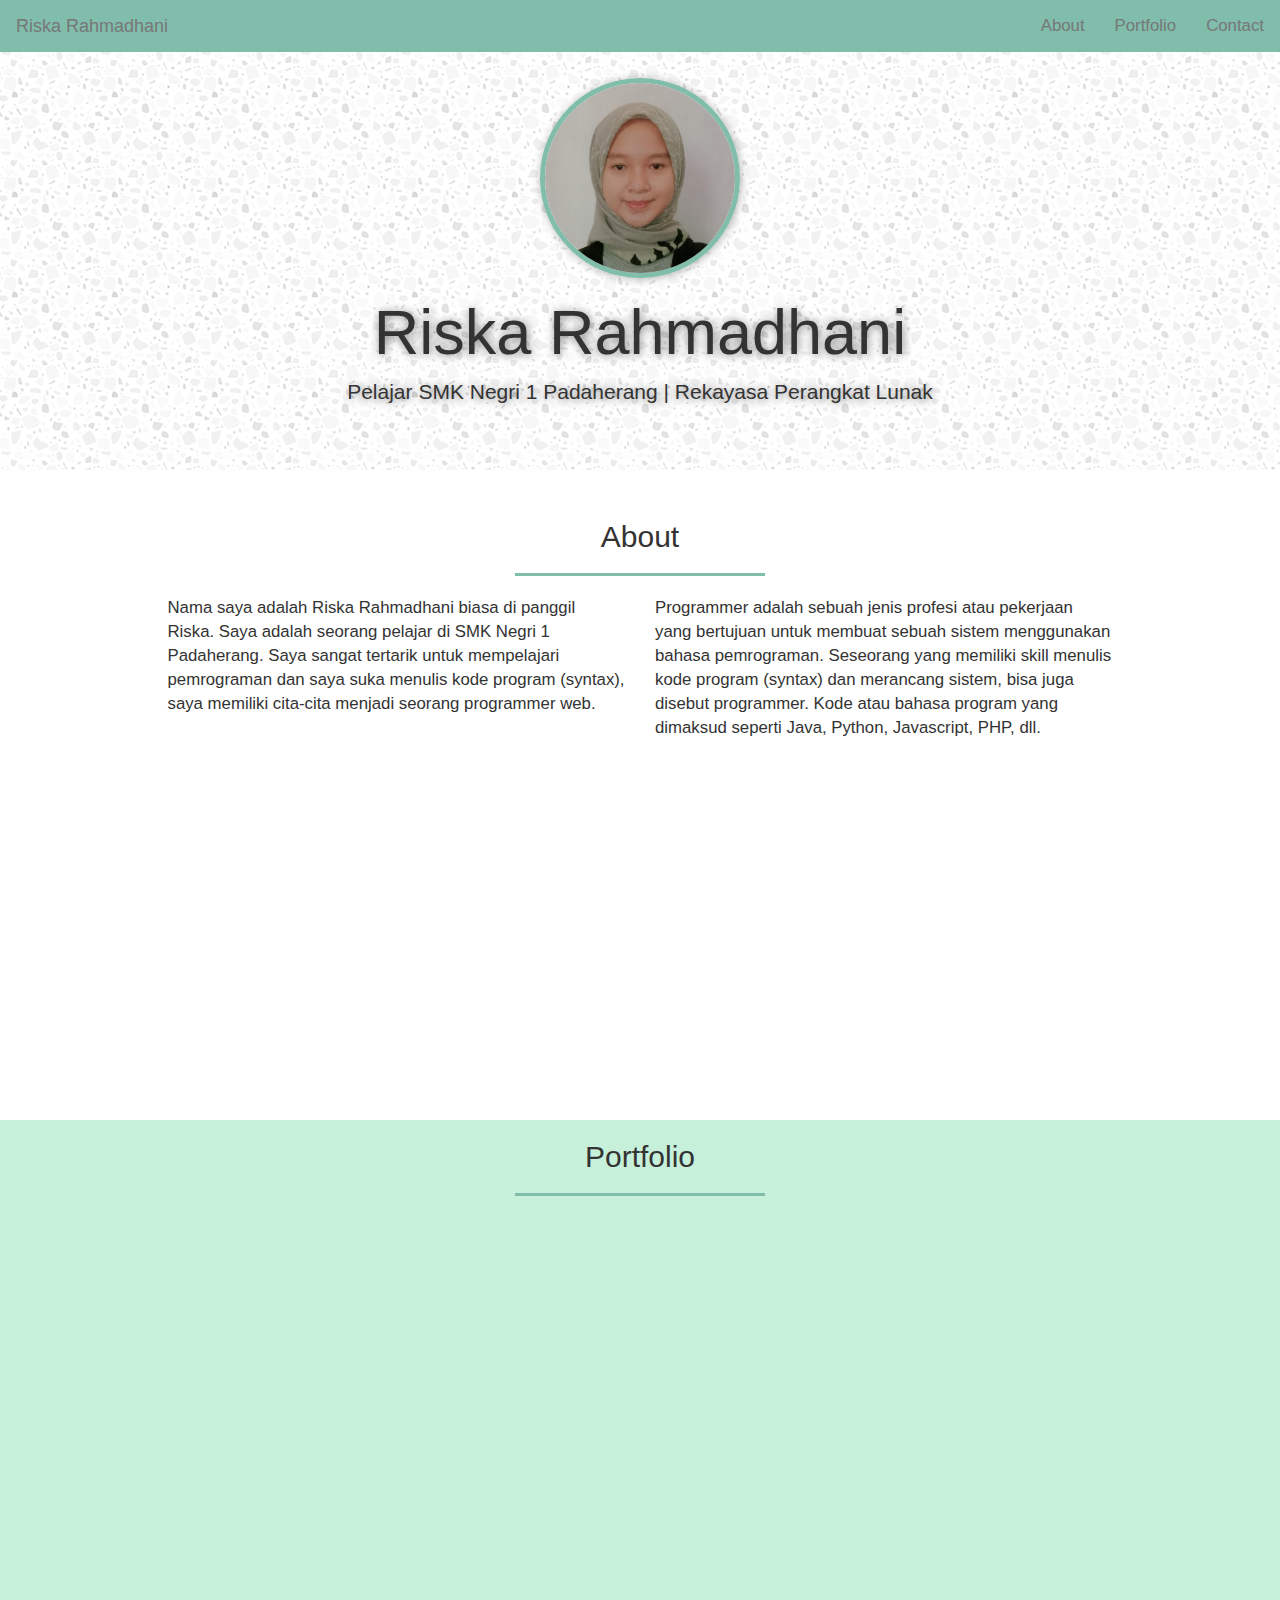
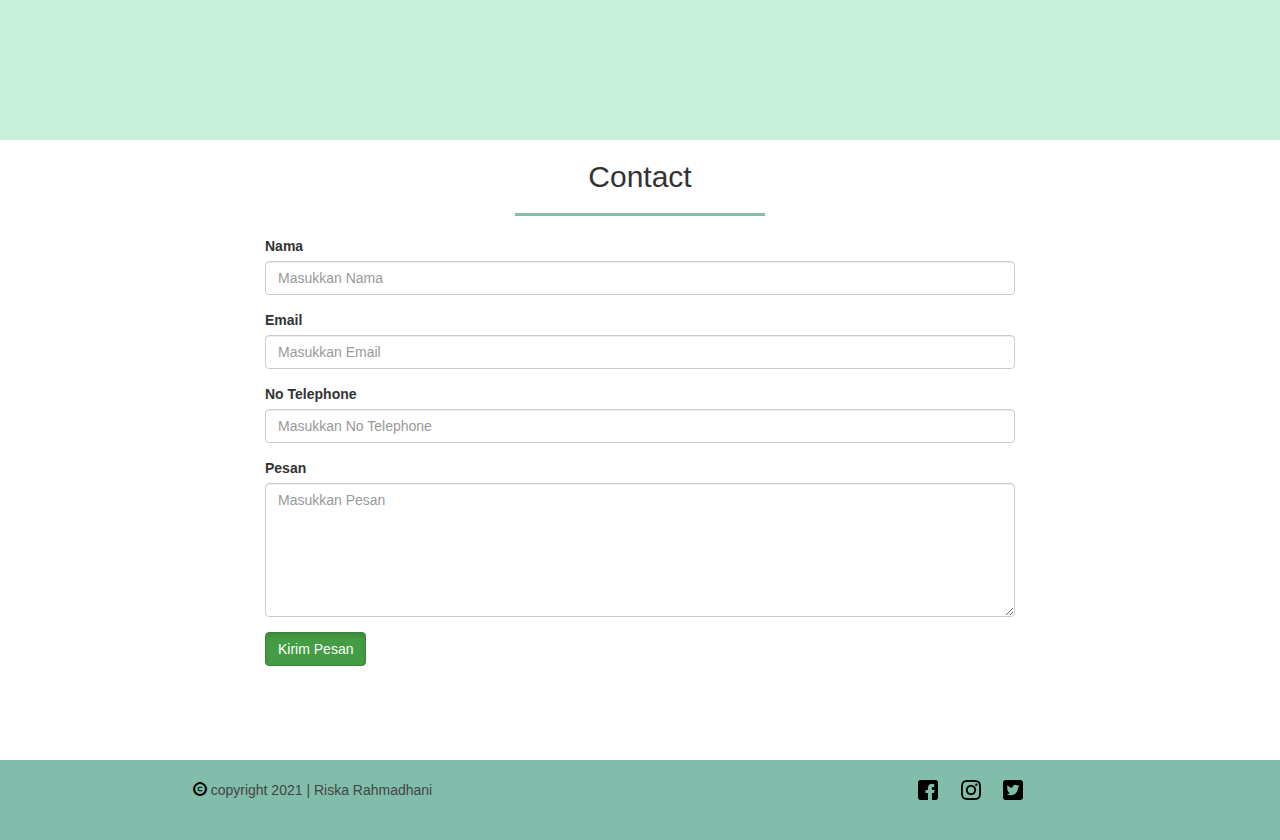
<file: index.html>
<!DOCTYPE html>
<html lang="en" id="home">
  <head>
    <meta charset="utf-8" />
    <meta http-equiv="X-UA-Compatible" content="IE=edge" />
    <meta name="viewport" content="width=device-width, initial-scale=1" />
    <!-- The above 3 meta tags *must* come first in the head; any other head content must come *after* these tags -->
    <title>My Portfolio</title>

    <!-- Bootstrap -->
    <link href="css/bootstrap.min.css" rel="stylesheet" />
    <link rel="stylesheet" type="text/css" href="css/style.css" />

    <!-- HTML5 shim and Respond.js for IE8 support of HTML5 elements and media queries -->
    <!-- WARNING: Respond.js doesn't work if you view the page via file:// -->
    <!--[if lt IE 9]>
      <script src="https://oss.maxcdn.com/html5shiv/3.7.3/html5shiv.min.js"></script>
      <script src="https://oss.maxcdn.com/respond/1.4.2/respond.min.js"></script>
    <![endif]-->
  </head>
  <body>
    <!-- navbar -->
    <nav class="navbar navbar-default navbar-fixed-top">
      <div class="container-fluid">
        <div class="navbar-header">
          <button type="button" class="navbar-toggle collapsed" data-toggle="collapse" data-target="#bs-example-navbar-collapse-1" aria-expanded="false">
            <span class="sr-only">Toggle navigation</span>
            <span class="icon-bar"></span>
            <span class="icon-bar"></span>
            <span class="icon-bar"></span>
          </button>
          <a class="navbar-brand page-scroll" href="#home">Riska Rahmadhani</a>
        </div>

        <div class="collapse navbar-collapse" id="bs-example-navbar-collapse-1">
          <ul class="nav navbar-nav navbar-right">
            <li><a href="#about" class="page-scroll">About</a></li>
            <li><a href="#portfolio" class="page-scroll">Portfolio</a></li>
            <li><a href="#contact" class="page-scroll">Contact</a></li>
          </ul>
        </div>
      </div>
    </nav>
    <!-- akhir navbar -->

    <!-- Jumbotron -->
    <div class="jumbotron text-center">
      <img src="img/profile.jpg" alt="" class="img-circle" />
      <h1>Riska Rahmadhani</h1>
      <p>Pelajar SMK Negri 1 Padaherang | Rekayasa Perangkat Lunak</p>
    </div>
    <!-- Akhir Jumbotron -->

    <!-- About -->
    <section class="about" id="about">
      <div class="container">
        <div class="row">
          <div class="col-sm-12">
            <h2 class="text-center">About</h2>
            <hr />
          </div>
        </div>
        <div class="row">
          <div class="col-sm-5 col-sm-offset-1">
            <p class="pKiri">
              Nama saya adalah Riska Rahmadhani biasa di panggil Riska. Saya adalah seorang pelajar di SMK Negri 1 Padaherang. Saya sangat tertarik untuk mempelajari pemrograman dan saya suka menulis kode program (syntax), saya memiliki
              cita-cita menjadi seorang programmer web.
            </p>
          </div>
          <div class="col-sm-5">
            <p class="pKanan">
              Programmer adalah sebuah jenis profesi atau pekerjaan yang bertujuan untuk membuat sebuah sistem menggunakan bahasa pemrograman. Seseorang yang memiliki skill menulis kode program (syntax) dan merancang sistem, bisa juga
              disebut programmer. Kode atau bahasa program yang dimaksud seperti Java, Python, Javascript, PHP, dll.
            </p>
          </div>
        </div>
      </div>
    </section>
    <!-- Akhir About -->

    <!-- portfolio -->
    <section class="portfolio" id="portfolio">
      <div class="container">
        <div class="row">
          <div class="col-sm-12 text-center">
            <h2>Portfolio</h2>
            <hr />
          </div>
        </div>

        <div class="row">
          <div class="col-sm-4">
            <a href="tugas/tugas1/index.html" class="thumbnail">
              <img src="img/1.png" />
            </a>
          </div>
          <div class="col-sm-4">
            <a href="tugas/tugas2/index.html" class="thumbnail">
              <img src="img/2.png" />
            </a>
          </div>
          <div class="col-sm-4">
            <a href="tugas/tugas3/index.html" class="thumbnail">
              <img src="img/3.png" />
            </a>
          </div>
          <div class="col-sm-4">
            <a href="tugas/latcss_riska/index.html" class="thumbnail">
              <img src="img/4.png" />
            </a>
          </div>
          <div class="col-sm-4">
            <a href="tugas/Tugas5_form/index.html" class="thumbnail">
              <img src="img/5.png" />
            </a>
          </div>
          <div class="col-sm-4">
            <a href="https://riskarahmadhani.github.io/Pangandaran-Tour/" class="thumbnail">
              <img src="img/6.png" />
            </a>
          </div>
        </div>
      </div>
    </section>
    <!-- Akhir portfolio -->

    <!-- contact -->
    <section class="contact" id="contact">
      <div class="container">
        <div class="row">
          <div class="col-sm-12 text-center">
            <h2>Contact</h2>
            <hr />
          </div>
        </div>

        <div class="row">
          <div class="col-sm-8 col-sm-offset-2">
            <form>
              <div class="form-group">
                <label for="nama">Nama</label>
                <input type="text" id="nama" class="form-control" placeholder="Masukkan Nama" />
              </div>
              <div class="form-group">
                <label for="email">Email</label>
                <input type="email" id="email" class="form-control" placeholder="Masukkan Email" />
              </div>
              <div class="form-group">
                <label for="telp">No Telephone</label>
                <input type="tel" name="" id="telp" class="form-control" placeholder="Masukkan No Telephone" />
              </div>
              <div class="form-group">
                <label for="pesan">Pesan</label>
                <textarea class="form-control" rows="6" placeholder="Masukkan Pesan"></textarea>
              </div>
              <button type="submit" class="btn btn-success active">Kirim Pesan</button>
            </form>
          </div>
        </div>
      </div>
    </section>
    <!-- akhir contact -->

    <!-- footer -->
    <footer>
      <div class="row text-center">
        <div class="col-md-6">
          <p><i class="glyphicon glyphicon-copyright-mark"></i> copyright 2021 | Riska Rahmadhani</p>
        </div>
        <div class="col-md-6">
          <a href="#"><img src="img/facebook.png" /></a>
          <a href="https://www.instagram.com/rahmadhani4902/"><img src="img/instagram.png" /></a>
          <a href="#"><img src="img/twitter.png" /></a>
        </div>
      </div>
    </footer>
    <!-- akhir footer -->
    <!-- jQuery (necessary for Bootstrap's JavaScript plugins) -->
    <script src="js/jquery-3.6.0.min.js"></script>
    <!-- Include all compiled plugins (below), or include individual files as needed -->
    <script src="js/bootstrap.min.js"></script>

    <script src="js/script.js"></script>
  </body>
</html>
</file>
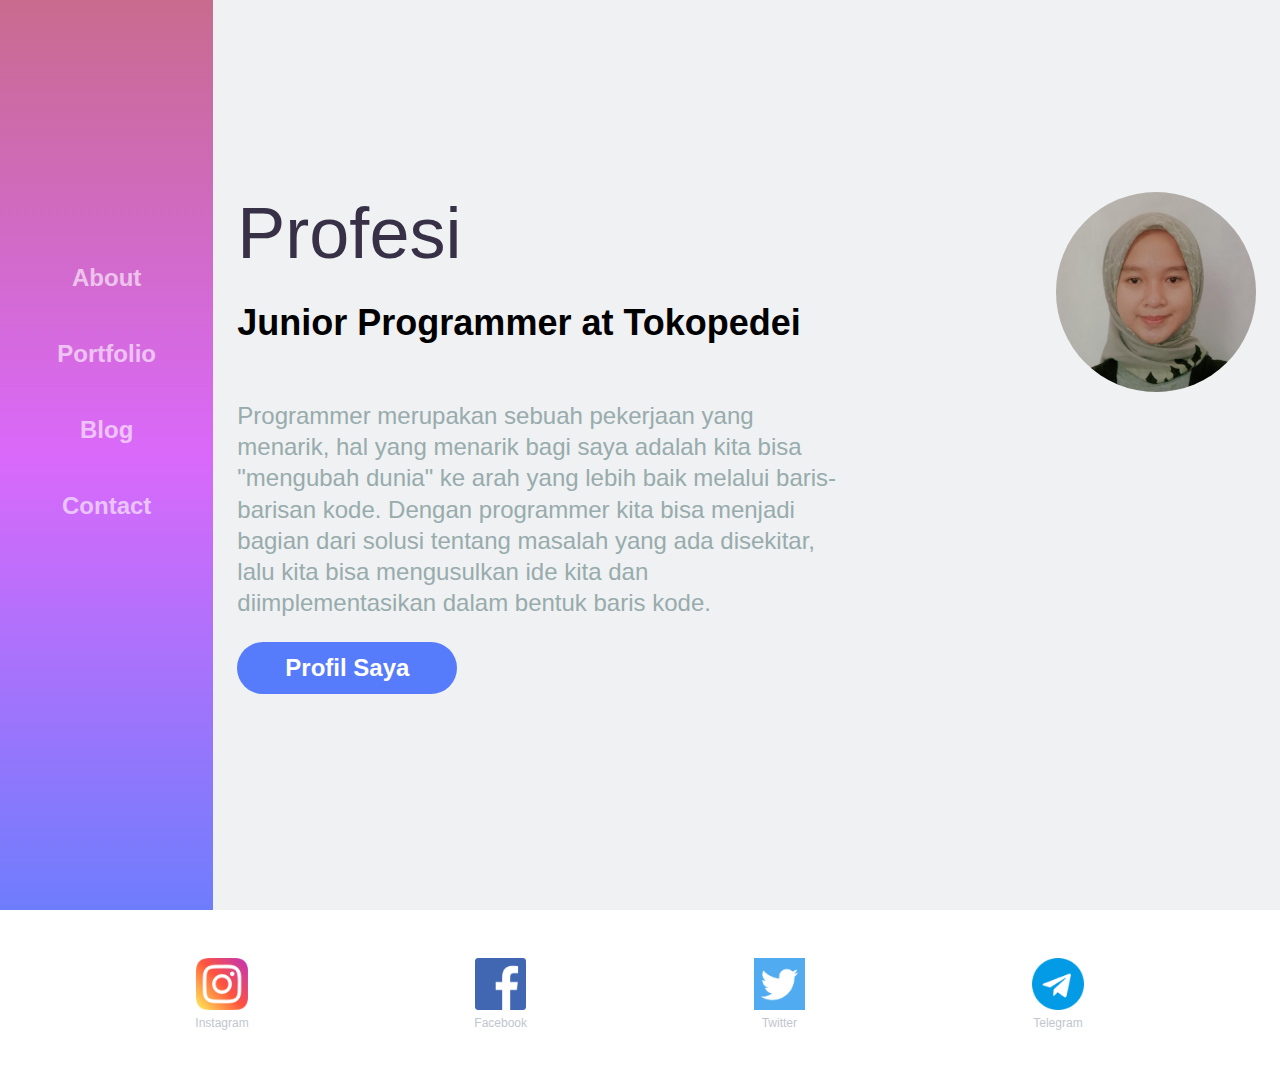
<file: latcss_riska/index.html>
<!DOCTYPE html>
<html>
<head>
	<meta charset="utf-8">
	<meta name="viewport" content="width=device-width, initial-scale=1.0">
	<title>Web Portfolio Riska Rahmadhani</title>
	<link rel="stylesheet" type="text/css" href="css/style.css">
</head>
<body>
	<div class="container">
		<div class="sidebar">
			<nav>
				<ul>
					<li><a href="">About</a></li>
					<li><a href="">Portfolio</a></li>
					<li><a href="">Blog</a></li>
					<li><a href="">Contact</a></li>
				</ul>
			</nav>
		</div>
		<div class="content">
			<section class="hero">
				<img src="images/profile.jpg" alt="Profil Riska Rahmadhani">
				<div class="hero-content">
					<h1>Profesi</h1><br>
					<h2>Junior Programmer at Tokopedei</h2><br><br>
					<p>Programmer merupakan sebuah pekerjaan yang menarik, hal yang menarik bagi saya adalah kita bisa "mengubah dunia" ke arah yang lebih baik melalui baris-barisan kode.
					Dengan programmer kita bisa menjadi bagian dari solusi tentang masalah yang ada disekitar, lalu kita bisa mengusulkan ide kita dan diimplementasikan dalam bentuk baris kode.</p>
					<a href="" class="action-btn">Profil Saya</a>
				</div>
			</section>
		</div>
		<div class="footer">
			<footer>
				<ul>
					<li><img src="images/instagram.png" alt="Instagram saya"><a href=""><p>Instagram</p></a></li>
					<li><img src="images/facebook.png" alt="Facebook saya"><a href=""><p>Facebook</p></a></li>
					<li><img src="images/twitter.png" alt="Twitter saya"><a href=""><p>Twitter</p></a></li>
					<li><img src="images/telegram.png" alt="Telegram saya"><a href=""><p>Telegram</p></a></li>
				</ul>
			</footer>
		</div>
	</div>
</body>
</html>
</file>
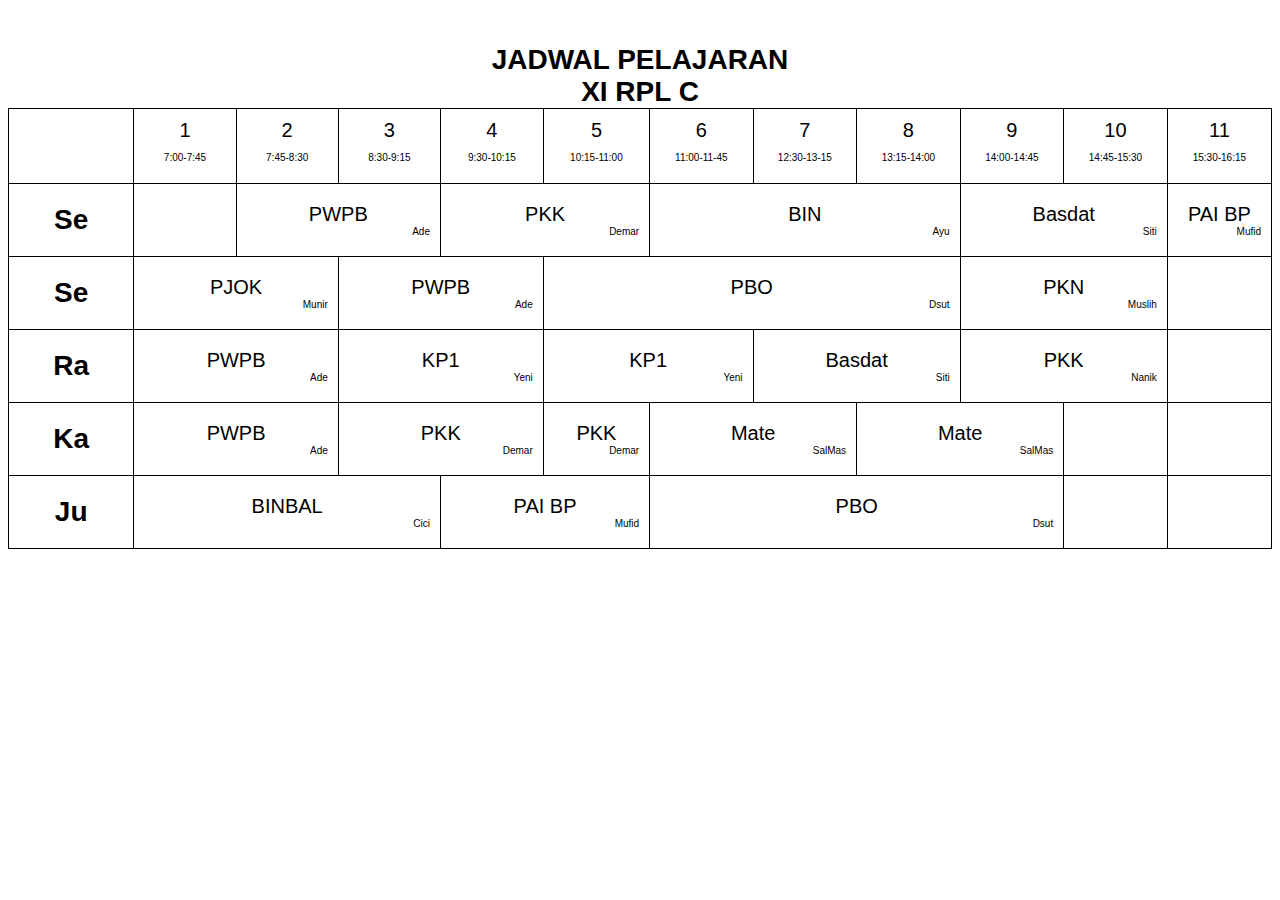
<file: tugas2/index.html>
<!DOCTYPE html>
<html>
<head>
	<meta charset="utf-8">
	<title>JADWAL PELAJARAN</title>
	<style type="text/css">
		caption{
			font-weight: bold;
			font-size: 28px;
		}
		table, th, td{
			border: 1px solid black;
			border-collapse: collapse;
			font-family: arial;

		}
		th{
			text-align: center;
			font-size: 28px;
			padding: 20px;
			width: 100px;
		}
		td{
			text-align: center;
			font-size: 20px;
			padding: 10px;
			width: 100px;
		}

		P{
			text-align: center;
			font-size: 10px;
		}
		div{
			text-align: right;
			font-size: 10px;
		}
	</style>

</head>
<body>
	<table>
		<caption>JADWAL PELAJARAN <br>XI RPL C</caption>
		<br><br>
		<tr>
			<td>  </td>
			<td>1<p>7:00-7:45</p></td>
			<td>2<p>7:45-8:30</p></td>
			<td>3<p>8:30-9:15</p></td>
			<td>4<p>9:30-10:15</p></td>
			<td>5<p>10:15-11:00</p></td>
			<td>6<p>11:00-11-45</p></td>
			<td>7<p>12:30-13-15</p></td>
			<td>8<p>13:15-14:00</p></td>
			<td>9<p>14:00-14:45</p></td>
			<td>10<p>14:45-15:30</p></td>
			<td>11<p>15:30-16:15</p></td>
		</tr>
		</tr>
		<tr>
			<th>Se</th>
			<td>  </td>
			<td colspan="2">PWPB<div>Ade</div></td>
			<td colspan="2">PKK<div>Demar</div></td>
			<td colspan="3">BIN<div>Ayu</div></td>
			<td colspan="2">Basdat<div>Siti</div></td>
			<td>PAI BP<div>Mufid</div></td>
		</tr>
		<tr>
			<th>Se</th>
			<td colspan="2">PJOK<div>Munir</div></td>
			<td colspan="2">PWPB<div>Ade</div></td>
			<td colspan="4">PBO<div>Dsut</div></td>
			<td colspan="2">PKN<div>Muslih</div></td>
			<td>  </td>
		</tr>
		<tr>
			<th>Ra</th>
			<td colspan="2">PWPB<div>Ade</div></td>
			<td colspan="2">KP1<div>Yeni</div></td>
			<td colspan="2">KP1<div>Yeni</div></td>
			<td colspan="2">Basdat<div>Siti</div></td>
			<td colspan="2">PKK<div>Nanik</div></td>
			<td>  </td>
		</tr>
		<tr>
			<th>Ka</th>
			<td colspan="2">PWPB<div>Ade</div></td>
			<td colspan="2">PKK<div>Demar</div></td>
			<td>PKK<div>Demar</div></td>
			<td colspan="2">Mate<div>SalMas</div></td>
			<td colspan="2">Mate<div>SalMas</div></td>
			<td>  </td>
			<td>  </td>
		</tr>
		<tr>
			<th>Ju</th>
			<td colspan="3">BINBAL<div>Cici</div></td>
			<td colspan="2">PAI BP<div>Mufid</div></td>
			<td colspan="4">PBO<div>Dsut</div></td>
			<td>  </td>
			<td>  </td>
		</tr>
	</table>
</body>
</html>
</file>
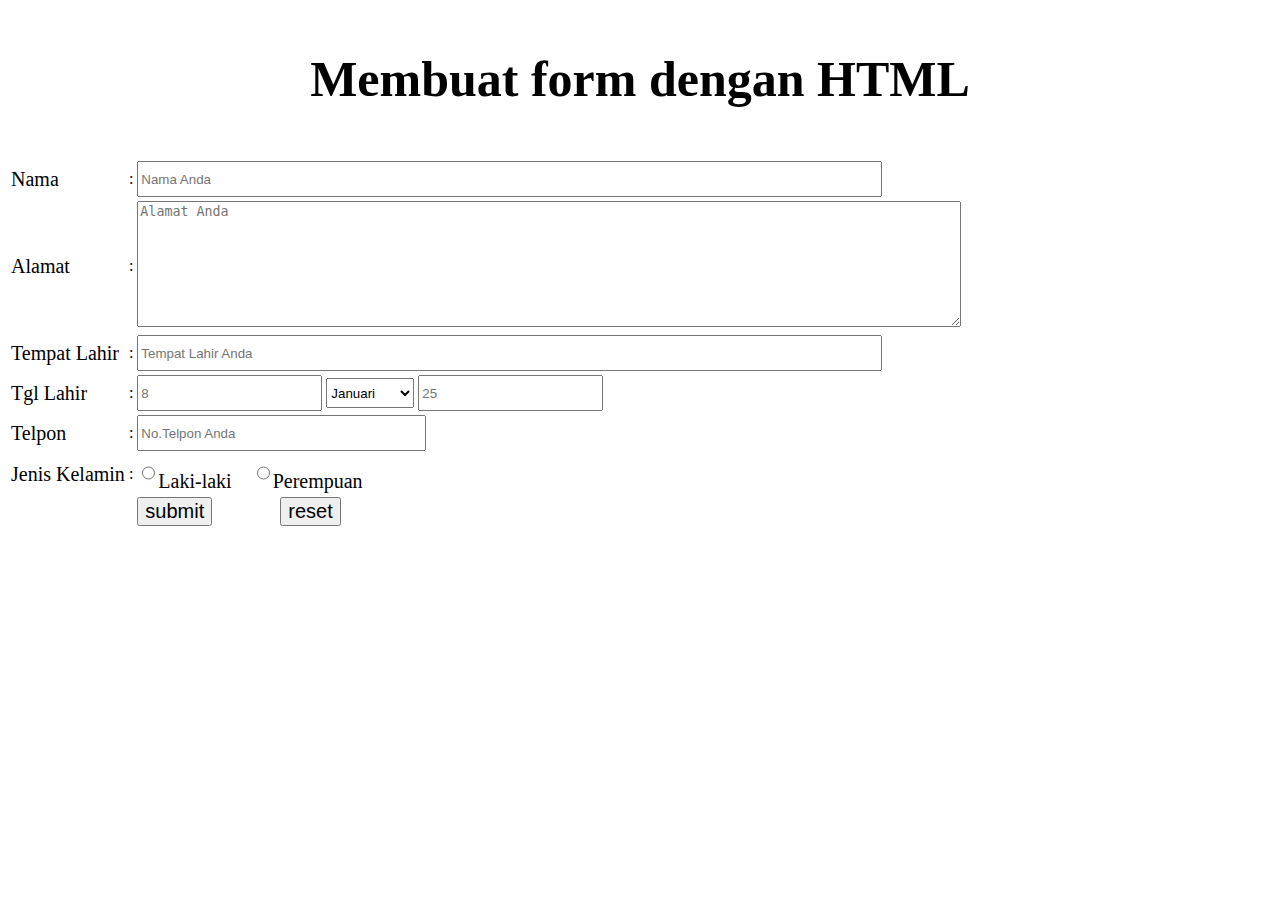
<file: tugas3/index.html>
<!DOCTYPE html>
<html>
<head>
	<meta charset="utf-8">
	<title>Membuat form</title>
	<style type="text/css">
		h1{
			font-size: 50px;
			font-weight: bold;
			margin: 50px auto;
			text-align: center;
		}
		label{
			font-size: 20px;
		}
		input, select{
			height: 30px;
		}
		button{
			font-size: 20px;
		}
	</style>
</head>
<body>
<div class="container">
	<h1>Membuat form dengan HTML</h1>
	<table>
		<form>
			<tr>
				<td><label for="Nama">Nama</label></td>
				<td>:</td>
				<td><input stype="text" name="nama" id="Nama" placeholder="Nama Anda" size="90%"></td>
			</tr>
			<tr>
				<td><label for="Alamat">Alamat</label></td>
				<td>:</td>
				<td><textarea rows="8" id="Alamat Anda" placeholder="Alamat Anda" cols="100%"></textarea></td>
			</tr>
			<tr>
				<td><label for="tempatlahir">Tempat Lahir</label></td>
				<td>:</td>
				<td><input type="text" name="tempatlahir" id="tempatlahir" placeholder="Tempat Lahir Anda" size="90%"></td>
			</tr>
			<tr>
				<td><label for="tgllahir">Tgl Lahir</label></td>
				<td>:</td>
				<td><input type="nomor" name="tgllahir" id="tgllahir" size="20%" placeholder="8">
					<select>
						<option>Januari</option>
						<option>Februari</option>
						<selecton>Maret</option>
						<option>April</option>
						<option>Mei</option>
						<option>Juni</option>
						<option>Juli</option>
						<option>Agustus</option>
						<option>September</option>
						<option>Oktober</option>
						<option>November</option>
						<option>Januari</option>
					</select>
					<input type="nomor" id="tgllahir" size="20%" placeholder="25">				
				</td>
			</tr>
			<tr>
				<td><label for="telepon">Telpon</label></td>
				<td>:</td>
				<td><input type="nomor" name="Telpon" id="telepon" size="33%" placeholder="No.Telpon Anda"></td>
			</tr>
			<tr>
				<td><label for="Jeniskelamin">Jenis Kelamin</label></td>
				<td>:</td>
				<td>
					<input type="radio" name="Jeniskelamin" id="Laki-laki" size="50%"><label for="Laki-laki" form="Jeniskelamin">Laki-laki &ensp;
					<input type="radio" name="Jeniskelamin" id="Perempuan" size="50%"><label for="Perempuan" form="Jeniskelamin">Perempuan
				</td>
			</tr>
			<tr>
				<td></td>
				<td></td>
				<td><button type="submit">submit</button>&ensp;&ensp;&ensp;&ensp;&ensp;&ensp;&ensp;&ensp;
					<button type="reset" class="reset">reset</button>
				</td>
			</tr>
		</form>
	</table>
</div>
</body>
</html>
</file>
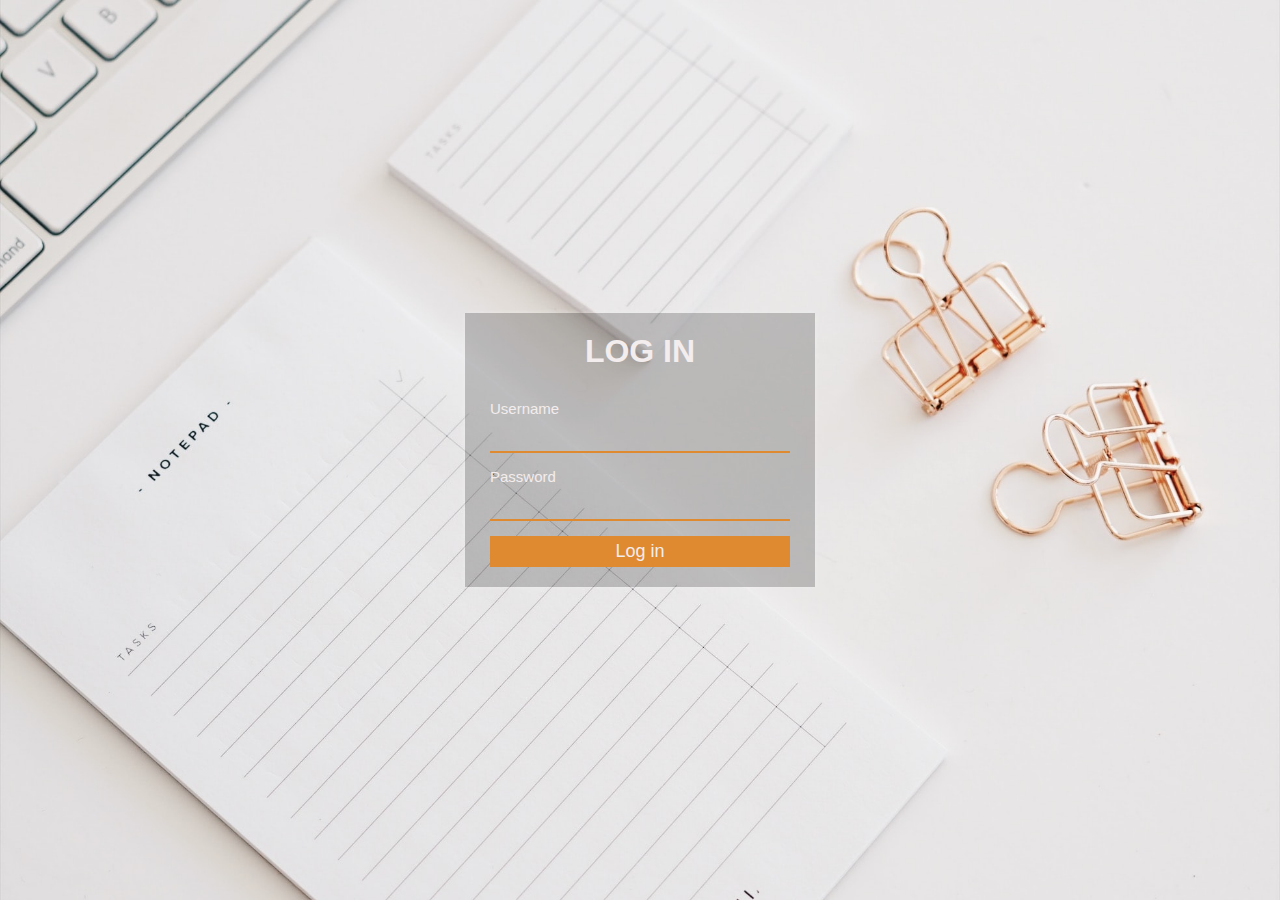
<file: Tugas5_form/index.html>
<!DOCTYPE html>
<html>
<head>
	<meta charset="utf-8">
	<title>Form Login</title>
	<link rel="stylesheet" type="text/css" href="style/form1.css">
</head>
<body>
	<div class="container">
		<h1>Log in</h1>
		<form>
			<label>Username</label><br>
			<input type="text" name=""><br>
			<label>Password</label><br>
			<input type="Password" name=""><br>
			<button>Log in</button>
		</form>
	</div>

</body>
</html>
</file>
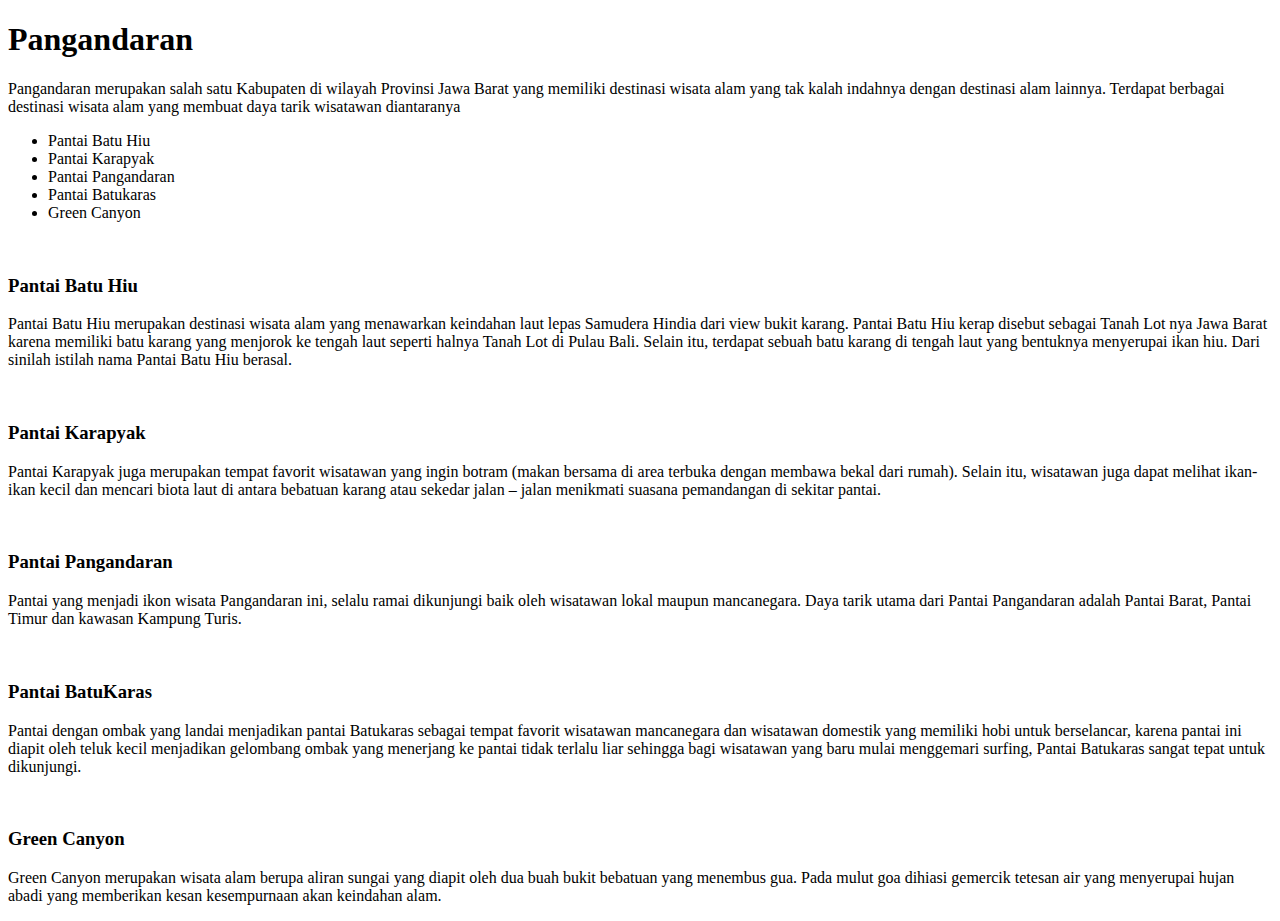
<file: tugas/tugas1/index.html>
<!doctype html>
<html>
<head>
<title>Seputar Pangandaran</title>
</head>

<body>
<h1>Pangandaran</h1>
<p>Pangandaran merupakan salah satu Kabupaten di wilayah Provinsi Jawa Barat yang memiliki destinasi wisata alam yang tak kalah indahnya dengan destinasi alam lainnya. Terdapat berbagai destinasi wisata alam yang membuat daya tarik wisatawan diantaranya 
<ul>
<li>Pantai Batu Hiu</li>
<li>Pantai Karapyak</li>
<li>Pantai Pangandaran</li>
<li>Pantai Batukaras</li>
<li>Green Canyon</li>
</ul>
<br>

<h3>Pantai Batu Hiu</h3>
<p>Pantai Batu Hiu merupakan destinasi wisata alam yang menawarkan keindahan laut lepas Samudera Hindia dari view bukit karang. Pantai Batu Hiu kerap disebut sebagai Tanah Lot nya Jawa Barat karena memiliki batu karang yang menjorok ke tengah laut seperti halnya Tanah Lot di Pulau Bali. Selain itu, terdapat sebuah batu karang di tengah laut yang bentuknya menyerupai ikan hiu. Dari sinilah istilah nama Pantai Batu Hiu berasal.</p>
<br>

<h3>Pantai Karapyak</h3>
<p>Pantai Karapyak juga merupakan tempat favorit wisatawan yang ingin botram (makan bersama di area terbuka dengan membawa bekal dari rumah). Selain itu, wisatawan juga dapat melihat ikan-ikan kecil dan mencari biota laut di antara bebatuan karang atau sekedar jalan – jalan menikmati suasana pemandangan di sekitar pantai.</p>
<br>

<h3>Pantai Pangandaran</h3>
<p>Pantai yang menjadi ikon wisata Pangandaran ini, selalu ramai dikunjungi baik oleh wisatawan lokal maupun mancanegara. Daya tarik utama dari Pantai Pangandaran adalah Pantai Barat, Pantai Timur dan kawasan Kampung Turis.</p>
<br>

<h3>Pantai BatuKaras</h3>
<p>Pantai dengan ombak yang landai menjadikan pantai Batukaras sebagai tempat favorit wisatawan mancanegara dan wisatawan domestik yang memiliki hobi untuk berselancar, karena pantai ini diapit oleh teluk kecil menjadikan gelombang ombak yang menerjang ke pantai tidak terlalu liar sehingga bagi wisatawan yang baru mulai menggemari surfing, Pantai Batukaras sangat tepat untuk dikunjungi.</p>
<br>

<H3>Green Canyon</h3>
<p>Green Canyon merupakan wisata alam berupa aliran sungai yang diapit oleh dua buah bukit bebatuan yang menembus gua. Pada mulut goa dihiasi gemercik tetesan air yang menyerupai hujan abadi yang memberikan kesan kesempurnaan akan keindahan alam.</p>

</html>
</file>
<file: css/style.css>
html {
  position: relative;
}
body {
  margin-bottom: 80px;
  margin-top: 30px;
}
.navbar {
  background-color: #80bdab;
  border: 1px solid #80bdab;
}
nav a {
  font-size: 1.2em;
  font-weight: 1.2em;
}
.jumbotron {
  background-color: #c7f0db;
  background-image: url(../img/bg.png);
  background-attachment: fixed;
  background-size: covers;
  background-position: 0 -1000px;
  overflow: hidden;
}
.jumbotron img {
  width: 200px;
  border: 5px solid #80bdab;
  box-shadow: 1px 1px 10px rgba(0, 0, 0, 0.3);
}
.jumbotron h1,
.jumbotron p {
  text-shadow: 1px 1px 10px rgba(0, 0, 0, 0.5);
}
hr {
  width: 250px;
  border-top: 3px solid #80bdab;
}
.pKiri,
.pKanan {
  opacity: 0;
  transform: translate(-50px, 0);
  transition: 1s;
}
.pKanan {
  transform: translate(50px, 0);
}
.pKiri.pMuncul,
.pKanan.pMuncul {
  opacity: 1;
  transform: translate(0, 0);
}
section {
  min-height: 620px;
}
section p {
  font-size: 1.2em;
}
section button {
  background-color: #599985;
}
.portfolio {
  background-color: #c7f0db;
}
.portfolio .thumbnail {
  opacity: 0;
  transform: translate(0, -20px);
  transition: 0.5s;
}
.portfolio .thumbnail.muncul {
  opacity: 1;
  transform: translate(0, 0);
}
footer {
  position: absolute;
  bottom: 0;
  width: 100%;
  height: 80px;
  background-color: #80bdab;
  padding-top: 20px;
}
footer a,
footer i {
  color: black;
}
footer p {
  color: #444;
  font-size: 1em;
}

footer a img {
  padding-bottom: 2%;
}

footer a img {
  width: 20px;
  margin: 0 1% 0 2%;
}
</file>
<file: latcss_riska/css/style.css>
*{
	margin: 0;
	padding: 0;
}
body{
	background-color: #eff1f2;
	font-family: sans-serif;
}
.content{
	grid-area: content;
}
.sidebar{
	grid-area: sidebar;
	background: linear-gradient(to right, rgba(200,107,142,1), rgba(218,105,250,1), rgba(110,125,252,1));
	justify-content: center;
}
.footer{
	grid-area: footer;
	background: white;
}
.container{
	font-size: 1.5em;
	width: 100%;
	height: 100vh;
	display: grid;
	grid-template-areas: "sidebar" "content" "footer";
}
.content, .sidebar, .footer{
	padding: 1em;
}
nav ul{
	margin: 0;
	padding: 0;
	display: flex;
	justify-content: space-between;
	text-align: center;
}
nav li{
	list-style: none;
	padding: 1em 0;
}
nav li a{
	color: white;
	font-weight: 700;
	opacity: 0.6;
	text-decoration: none;
	transition: 0.3s;
}
nav li a:hover{
	opacity: 1;
}
.hero{
	max-width: 90 px;
	margin: 0 auto;
	text-align: center;
}
.hero img{
	width: 150px;
	border-radius: 50%;
}
.hero h1{
	font-size: 2em;
	font-weight: 300;
	color: #373046;
}
.hero p{
	font-weight: 300;
	line-height: 1.3em;
	color: #98aBad;
}
.action-btn{
	display: inline-block;
	text-decoration: none;
	color: white;
	font-weight: 700;
	background: #567bfb;
	padding: 0.5em 2em;
	border-radius: 60px;
	margin: 1em 0;
	transition: 0.3s;
}
footer ul{
	max-width: 640px;
	margin: 0;
	padding: 0;
	display: flex;
	justify-content: space-between;
	text-align: center;
}
footer ul li{
	list-style: none;
	align-self: flex-end;
}
footer ul li a{
	text-decoration: none;
	color: #c1c6ce;
}
footer ul li img{
	width: 80%;
}
footer p{
	font-size: 0.5em;
}
@media (min-width: 1040px){
	.container{
		width: 100%;
		display: grid;
		grid-auto-columns: 1fr 5fr;
		grid-template-areas: "sidebar content" "footer footer";
	}
	nav ul{
		display: flex;
		justify-content: space-between;
		flex-direction: column;
	}
	.sidebar{
		background: linear-gradient(rgba(200,107,142,1), rgba(218,105,250,1), rgba(110,125,253,1));
		padding-top: 10em;
	}
	.hero{
		text-align: left;
		margin: 7em 0;
	}
	.hero img{
		width: 200px;
		float: right;
	}
	.hero h1{
		font-size: 3em;
	}
	.hero p{
		width: 60%;
	}
	footer ul{
		max-width: 900px;
		margin: 0 auto;
		padding: 1em 0;
	}
}
</file>
<file: Tugas5_form/style/form1.css>
*{
	margin: 0;
	padding: 0;
	outline: 0;
	font-family: arial, sans-serif;
}
body {
	height: 100vh;
	background-image: url(../img/gambar3.jpg);
	background-size: cover;
	background-position: center;
	background-repeat: no-repeat;
}
.container {
	position: absolute;
	left: 50%;
	top: 50%;
	transform: translate(-50%,-50%);
	padding: 20px 25px;
	width: 300px;
	background-color: rgba(0, 0, 0, 0.2);
	box-shadow: 0 0 5px rgba(255, 255, 255, 0.3);
}
.container h1 {
	text-align: center;
	color: #F3EDED;
	margin-bottom: 30px;
	text-transform: uppercase;
}
.container label {
	text-align: left;
	color: #F3EDED;
	font-size: 15PX;
}
.container form input {
	width: calc(100% - 20px);
	padding: 8px 10px;
	margin-bottom: 15px;
	border: none;
	background-color: transparent;
	border-bottom: 2px solid #DF8931;
	color: #F3EDED;
	font-size: 15px;
}
.container form button {
	width: 100%;
	padding: 5px 0;
	border: none;
	background-color: #DF8931;
	font-size: 18px;
	color: #F3EDED;
}
</file>
